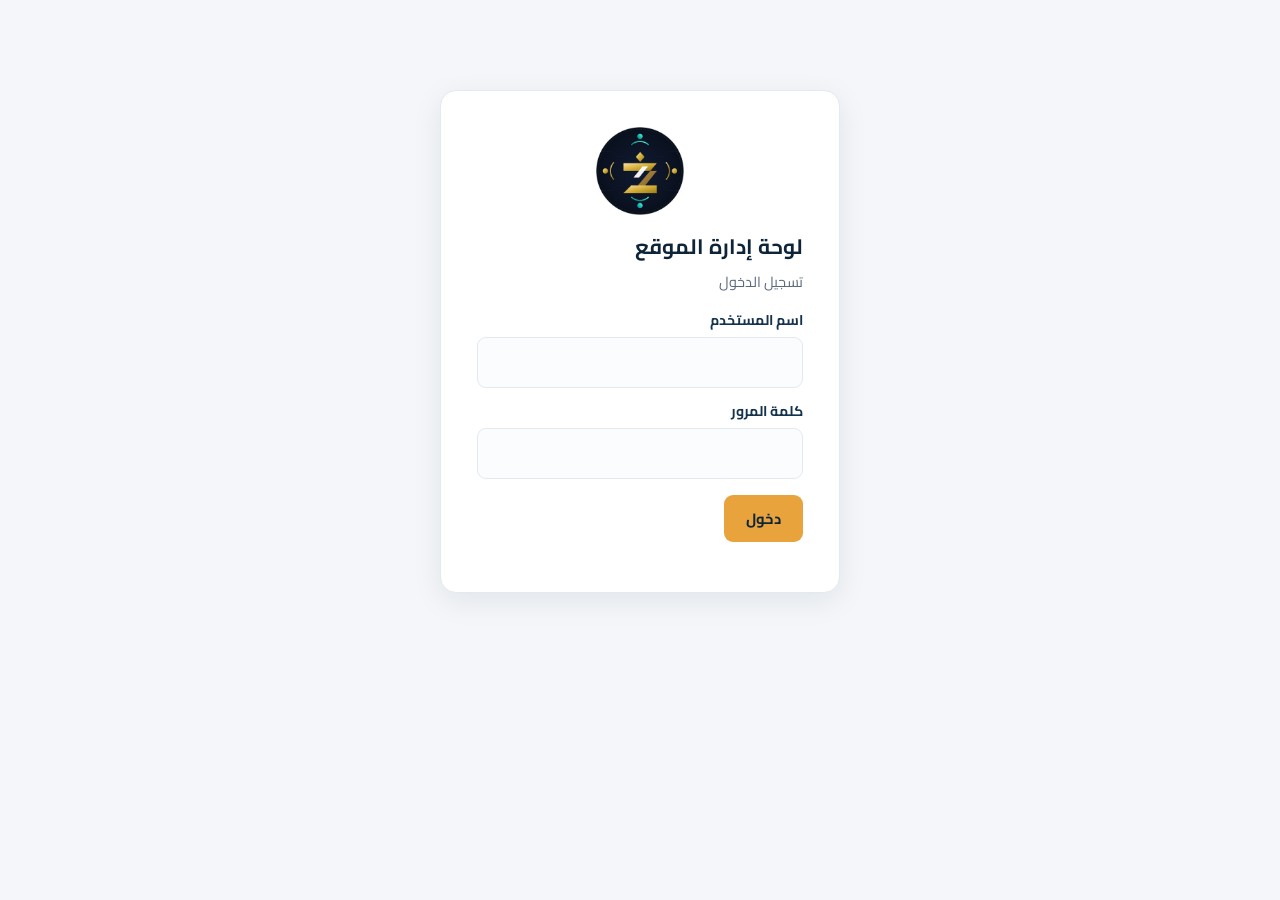
<file: admin/index.html>
<!DOCTYPE html>
<html lang="ar" dir="rtl">
<head>
<meta charset="UTF-8">
<meta name="viewport" content="width=device-width, initial-scale=1.0">
<meta http-equiv="Cache-Control" content="no-store">
<title>لوحة الإدارة | أحمد زغلان</title>
<link href="https://fonts.googleapis.com/css2?family=Cairo:wght@400;600;700;800&display=swap" rel="stylesheet">
<link rel="stylesheet" href="../assets/css/admin.css?v=4">
</head>
<body>
<div id="app"></div>
<script src="../assets/js/data.js?v=4"></script>
<script src="../assets/js/admin.js?v=4"></script>
</body>
</html>
</file>
<file: assets/css/admin.css>
:root{--navy:#0e2438;--navy2:#16334e;--amber:#e8a33d;--amber2:#c9852a;--ink:#1c2733;--mut:#5b6b7c;--bg:#f4f6f9;--card:#fff;--line:#e3e9f0;--ok:#1e7d46;--err:#b3372f}
*{box-sizing:border-box;margin:0;padding:0}
body{font-family:'Cairo',sans-serif;background:var(--bg);color:var(--ink);line-height:1.7}
.hidden{display:none!important}
button{font-family:inherit;cursor:pointer}
input,textarea,select{font-family:inherit;font-size:.95rem;padding:10px 13px;border:1px solid var(--line);border-radius:9px;background:#fbfcfe;color:var(--ink);width:100%}
input:focus,textarea:focus{outline:2px solid var(--amber);border-color:transparent}
label{font-size:.88rem;font-weight:700;color:var(--navy2);display:block;margin:12px 0 4px}
.btn{display:inline-block;border:none;border-radius:9px;padding:10px 22px;font-weight:700;font-size:.92rem;text-decoration:none}
.btn.primary{background:var(--amber);color:var(--navy)}
.btn.primary:hover{background:var(--amber2)}
.btn.dark{background:var(--navy);color:#fff}
.btn.danger{background:#fdecea;color:var(--err)}
.btn.small{padding:6px 14px;font-size:.82rem}
.center-box{max-width:400px;margin:10vh auto;background:var(--card);border:1px solid var(--line);border-radius:16px;padding:36px;box-shadow:0 8px 30px rgba(16,36,56,.08)}
.center-box h1{font-size:1.3rem;color:var(--navy);margin-bottom:6px}
.center-box p{color:var(--mut);font-size:.9rem;margin-bottom:14px}
.note{font-size:.85rem;margin-top:10px}
.note.ok{color:var(--ok)}.note.err{color:var(--err)}
.layout{display:flex;min-height:100vh}
.side{width:220px;background:var(--navy);color:#fff;padding:24px 0;flex-shrink:0}
.side .brand{color:var(--amber);font-weight:800;padding:0 22px 18px;border-bottom:1px solid rgba(255,255,255,.1)}
.side a{display:block;color:#c9d7e4;text-decoration:none;padding:11px 22px;font-size:.93rem}
.side a.active,.side a:hover{background:var(--navy2);color:var(--amber)}
.side .out{margin-top:20px;border-top:1px solid rgba(255,255,255,.1)}
.main{flex:1;padding:28px;max-width:980px}
.main h2{color:var(--navy);font-size:1.25rem;margin-bottom:16px;padding-inline-start:10px;border-inline-start:4px solid var(--amber)}
.card{background:var(--card);border:1px solid var(--line);border-radius:14px;padding:22px;margin-bottom:20px}
table{width:100%;border-collapse:collapse;font-size:.9rem}
th{background:#eef3f8;color:var(--navy2);padding:9px 12px;text-align:start}
td{padding:9px 12px;border-top:1px solid var(--line)}
.badge{display:inline-block;background:#eef3f8;border-radius:999px;padding:2px 12px;font-size:.78rem;font-weight:700;color:var(--navy2)}
.badge.on{background:#e3f4e9;color:var(--ok)}
.badge.off{background:#fdecea;color:var(--err)}
.badge.owner{background:#fdf3e0;color:var(--amber2)}
.row-actions{display:flex;gap:6px;flex-wrap:wrap}
.msg{padding:14px;border:1px solid var(--line);border-radius:10px;margin-bottom:12px;background:#fbfcfe}
.msg.unread{border-inline-start:4px solid var(--amber)}
.msg .meta{font-size:.8rem;color:var(--mut);margin-bottom:4px}
.wa-block{background:#e8f7ee;border:1px solid #bfe6cd;border-radius:12px;padding:16px;margin-top:16px}
.wa-block .lnk{word-break:break-all;font-size:.82rem;background:#fff;border:1px solid var(--line);border-radius:8px;padding:8px 10px;margin:8px 0;display:block;direction:ltr;text-align:left}
.toast{position:fixed;top:18px;left:50%;transform:translateX(-50%);background:var(--navy);color:#fff;padding:10px 26px;border-radius:999px;font-size:.9rem;z-index:99;box-shadow:0 6px 20px rgba(0,0,0,.3)}
.grid2{display:grid;grid-template-columns:1fr 1fr;gap:0 18px}
@media(max-width:760px){.grid2{grid-template-columns:1fr}.layout{flex-direction:column}.side{width:100%;display:flex;flex-wrap:wrap;padding:10px}.side .brand{border:none;padding:8px 14px}.side a{padding:8px 12px}}
h3{margin:0 0 12px;font-size:1.02rem}
.item-row{display:flex;gap:8px;margin-bottom:8px;align-items:center}
.item-row input{flex:1;margin:0}
.exp-card{border:1px solid var(--line);border-radius:12px;padding:14px;margin-bottom:12px;background:#fbfcfe}
.exp-head{display:flex;justify-content:space-between;align-items:center;margin-bottom:6px}
.photo-row{display:flex;gap:10px;align-items:flex-start;margin-bottom:10px}
.photo-fields{flex:1}
.thumb{width:64px;height:64px;object-fit:cover;border-radius:8px;border:1px solid var(--line);flex:none}

/* logo */
.login-logo{display:block;width:88px;height:88px;margin:0 auto 14px}
.side .brand{display:flex;align-items:center;gap:10px}
.brand-logo{width:30px;height:30px;flex:none}
@media(max-width:760px){.side .brand{gap:8px}.brand-logo{width:24px;height:24px}}
</file>
